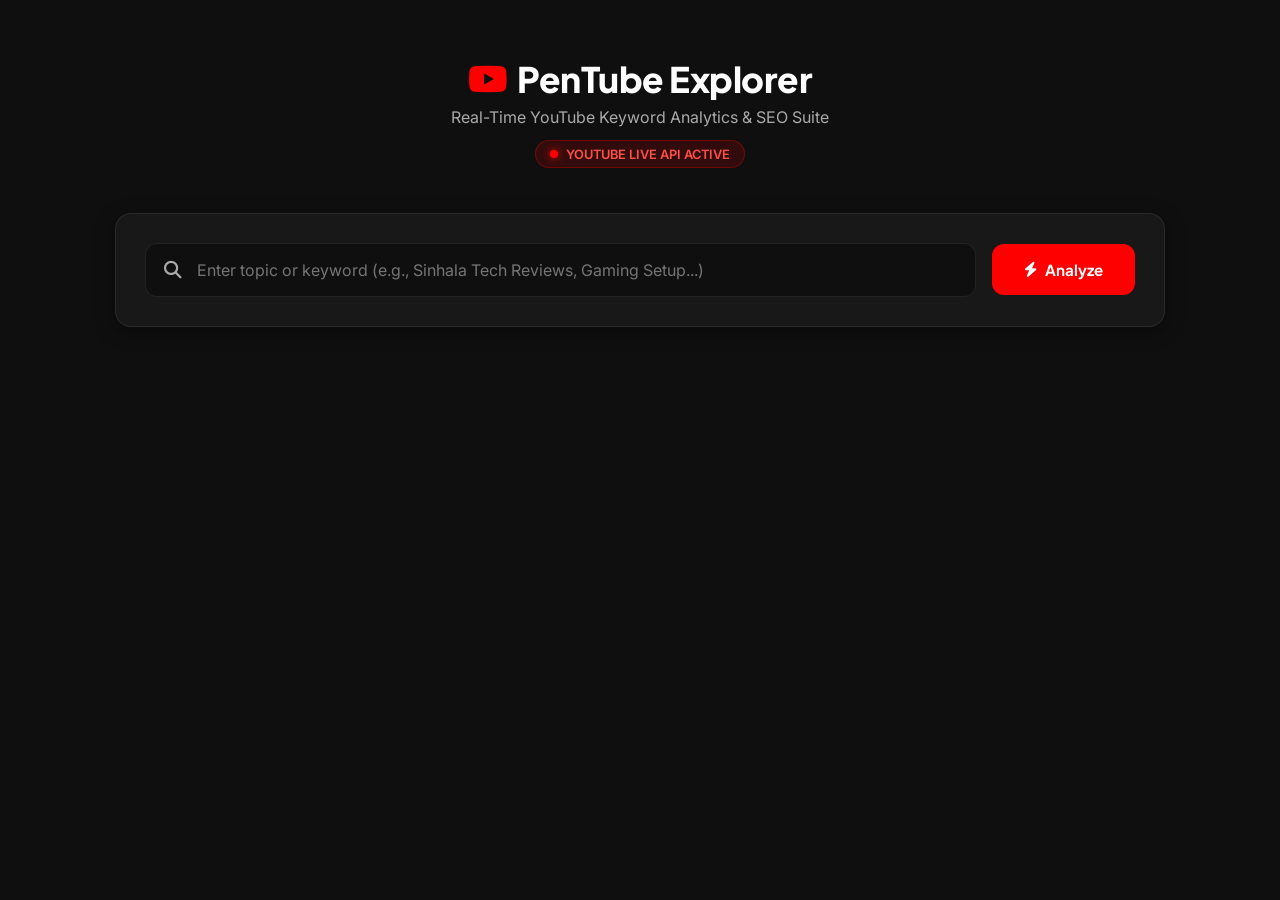
<file: explore.html>
<!DOCTYPE html>
<html lang="en">
<head>
    <meta charset="UTF-8">
    <meta name="viewport" content="width=device-width, initial-scale=1.0">
    <title>PenTube - Live YouTube Keyword Explorer</title>
    
    <!-- Clean Modern Fonts & Icons -->
    <link href="https://fonts.googleapis.com/css2?family=Inter:wght@400;500;600;700&family=Plus+Jakarta+Sans:wght@600;700;800&display=swap" rel="stylesheet">
    <link rel="stylesheet" href="https://cdnjs.cloudflare.com/ajax/libs/font-awesome/6.4.0/css/all.min.css">

    <style>
        /* ==========================================================================
           PENTUBE BRANDING & MODERN YOUTUBE DARK THEME
           ========================================================================== */
        :root {
            --bg-dark: #0f0f0f;
            --bg-card: #181818;
            --bg-card-hover: #222222;
            --border-color: rgba(255, 255, 255, 0.08);
            
            --yt-red: #ff0000;
            --yt-red-hover: #cc0000;
            --yt-red-glass: rgba(255, 0, 0, 0.15);
            
            --text-main: #ffffff;
            --text-muted: #aaaaaa;
            
            --score-green: #2ba640;
            --score-yellow: #f59e0b;
            --score-red: #ff4e45;
            
            --font-head: 'Plus Jakarta Sans', sans-serif;
            --font-body: 'Inter', sans-serif;
            
            --radius-lg: 16px;
            --radius-md: 12px;
            --transition: all 0.25s ease;
        }

        * {
            box-sizing: border-box;
            margin: 0;
            padding: 0;
        }

        body {
            background-color: var(--bg-dark);
            color: var(--text-main);
            font-family: var(--font-body);
            min-height: 100vh;
            padding: 2.5rem 1rem;
            display: flex;
            justify-content: center;
            align-items: flex-start;
        }

        .container {
            width: 100%;
            max-width: 1050px;
            display: flex;
            flex-direction: column;
            gap: 1.8rem;
        }

        /* Header Branding */
        .app-header {
            text-align: center;
            padding: 1rem 0;
        }

        .app-header h1 {
            font-family: var(--font-head);
            font-size: 2.2rem;
            font-weight: 800;
            letter-spacing: -0.5px;
            display: flex;
            align-items: center;
            justify-content: center;
            gap: 0.6rem;
        }

        .app-header h1 i {
            color: var(--yt-red);
        }

        .app-header p {
            font-size: 1rem;
            color: var(--text-muted);
            margin-top: 0.4rem;
        }

        .status-badge {
            display: inline-flex;
            align-items: center;
            gap: 0.5rem;
            background: var(--yt-red-glass);
            border: 1px solid rgba(255, 0, 0, 0.3);
            color: #ff4e45;
            padding: 0.35rem 0.9rem;
            border-radius: 30px;
            font-size: 0.8rem;
            font-weight: 600;
            margin-top: 0.8rem;
        }

        .pulse-dot {
            width: 8px; height: 8px;
            background-color: var(--yt-red);
            border-radius: 50%;
            box-shadow: 0 0 8px var(--yt-red);
            animation: pulse 1.5s infinite;
        }

        @keyframes pulse {
            0% { transform: scale(0.95); opacity: 0.7; }
            50% { transform: scale(1.2); opacity: 1; }
            100% { transform: scale(0.95); opacity: 0.7; }
        }

        /* Clean Card Layout */
        .card {
            background: var(--bg-card);
            border: 1px solid var(--border-color);
            border-radius: var(--radius-lg);
            padding: 1.8rem;
            box-shadow: 0 4px 20px rgba(0, 0, 0, 0.4);
            transition: var(--transition);
        }

        /* Search Box */
        .search-box {
            display: flex;
            gap: 1rem;
            align-items: center;
        }

        .input-wrapper {
            position: relative;
            flex: 1;
        }

        .input-wrapper i {
            position: absolute;
            left: 1.2rem;
            top: 50%;
            transform: translateY(-50%);
            color: var(--text-muted);
            font-size: 1.1rem;
        }

        .kw-input {
            width: 100%;
            padding: 1rem 1rem 1rem 3.2rem;
            background: #0f0f0f;
            border: 1px solid var(--border-color);
            border-radius: var(--radius-md);
            color: #fff;
            font-size: 1rem;
            font-family: var(--font-body);
            transition: var(--transition);
        }

        .kw-input:focus {
            outline: none;
            border-color: var(--yt-red);
            box-shadow: 0 0 0 3px rgba(255, 0, 0, 0.15);
        }

        .btn-analyze {
            padding: 1rem 2rem;
            background: var(--yt-red);
            border: none;
            border-radius: var(--radius-md);
            color: #fff;
            font-family: var(--font-head);
            font-weight: 700;
            font-size: 0.95rem;
            cursor: pointer;
            transition: var(--transition);
            display: flex;
            align-items: center;
            gap: 0.5rem;
            white-space: nowrap;
        }

        .btn-analyze:hover {
            background: var(--yt-red-hover);
            transform: translateY(-1px);
        }

        /* Results Dashboard */
        .dashboard-grid {
            display: grid;
            grid-template-columns: 320px 1fr;
            gap: 1.5rem;
            opacity: 0;
            transform: translateY(15px);
            transition: all 0.4s ease-out;
            pointer-events: none;
        }

        .dashboard-grid.active {
            opacity: 1;
            transform: translateY(0);
            pointer-events: all;
        }

        /* Meter Card Styling */
        .meter-card {
            display: flex;
            flex-direction: column;
            align-items: center;
            justify-content: center;
            text-align: center;
        }

        .meter-container {
            position: relative;
            width: 180px;
            height: 180px;
            margin: 1.2rem 0;
        }

        .meter-svg {
            width: 100%;
            height: 100%;
            transform: rotate(-90deg);
        }

        .meter-bg {
            fill: none;
            stroke: rgba(255, 255, 255, 0.05);
            stroke-width: 12;
        }

        .meter-progress {
            fill: none;
            stroke-width: 12;
            stroke-linecap: round;
            stroke-dasharray: 326.72;
            stroke-dashoffset: 326.72;
            transition: stroke-dashoffset 1.3s cubic-bezier(0.4, 0, 0.2, 1), stroke 0.4s ease;
        }

        .meter-center-text {
            position: absolute;
            top: 50%; left: 50%;
            transform: translate(-50%, -50%);
            display: flex;
            flex-direction: column;
            align-items: center;
        }

        .meter-percent {
            font-family: var(--font-head);
            font-size: 3rem;
            font-weight: 800;
            line-height: 1;
            color: #fff;
        }

        .meter-label {
            font-size: 0.8rem;
            color: var(--text-muted);
            text-transform: uppercase;
            letter-spacing: 1px;
            font-weight: 600;
            margin-top: 4px;
        }

        .score-status-badge {
            font-family: var(--font-head);
            font-size: 0.95rem;
            font-weight: 700;
            padding: 0.4rem 1.2rem;
            border-radius: 20px;
            margin-top: 0.3rem;
        }

        /* Metrics Panel */
        .metrics-panel {
            display: flex;
            flex-direction: column;
            gap: 1.4rem;
        }

        .card-title {
            font-family: var(--font-head);
            font-size: 1.05rem;
            font-weight: 700;
            color: #fff;
            display: flex;
            align-items: center;
            gap: 0.6rem;
        }

        .card-title i {
            color: var(--yt-red);
        }

        .metric-row {
            display: flex;
            flex-direction: column;
            gap: 0.5rem;
        }

        .metric-header {
            display: flex;
            justify-content: space-between;
            font-size: 0.9rem;
        }

        .metric-header label { color: #ddd; font-weight: 500; }
        .metric-header span { font-weight: 700; }

        .progress-bar-bg {
            width: 100%;
            height: 10px;
            background: rgba(255, 255, 255, 0.06);
            border-radius: 6px;
            overflow: hidden;
        }

        .progress-bar-fill {
            height: 100%;
            width: 0%;
            border-radius: 6px;
            transition: width 1.2s cubic-bezier(0.4, 0, 0.2, 1), background-color 0.4s ease;
        }

        /* Suggestions List */
        .suggestions-card {
            grid-column: 1 / -1;
        }

        .suggestions-header {
            display: flex;
            justify-content: space-between;
            align-items: center;
            margin-bottom: 1.2rem;
        }

        .btn-copy-all {
            background: rgba(255, 255, 255, 0.08);
            border: 1px solid var(--border-color);
            color: #fff;
            padding: 0.45rem 1rem;
            border-radius: 8px;
            font-size: 0.85rem;
            font-weight: 600;
            cursor: pointer;
            transition: var(--transition);
            display: flex;
            align-items: center;
            gap: 0.4rem;
        }

        .btn-copy-all:hover {
            background: rgba(255, 255, 255, 0.15);
        }

        .kw-list {
            list-style: none;
            display: grid;
            grid-template-columns: repeat(auto-fill, minmax(280px, 1fr));
            gap: 0.75rem;
        }

        .kw-item {
            background: rgba(255, 255, 255, 0.03);
            border: 1px solid var(--border-color);
            padding: 0.85rem 1rem;
            border-radius: 10px;
            display: flex;
            justify-content: space-between;
            align-items: center;
            transition: var(--transition);
            cursor: pointer;
        }

        .kw-item:hover {
            background: var(--bg-card-hover);
            border-color: rgba(255, 255, 255, 0.2);
            transform: translateX(3px);
        }

        .kw-text {
            font-size: 0.9rem;
            color: #eee;
            font-weight: 500;
        }

        .kw-tag {
            font-size: 0.75rem;
            padding: 0.2rem 0.6rem;
            border-radius: 12px;
            background: rgba(43, 166, 64, 0.15);
            color: var(--score-green);
            font-weight: 600;
        }

        /* Loading Spinner */
        .loading-overlay {
            display: none;
            align-items: center;
            justify-content: center;
            gap: 0.8rem;
            padding: 2rem;
            font-size: 1rem;
            color: var(--text-muted);
        }

        .loading-overlay.active { display: flex; }

        .spinner {
            width: 24px; height: 24px;
            border: 3px solid rgba(255, 0, 0, 0.2);
            border-top-color: var(--yt-red);
            border-radius: 50%;
            animation: spin 0.8s linear infinite;
        }

        @keyframes spin { to { transform: rotate(360deg); } }

        /* Responsive Layout */
        @media (max-width: 850px) {
            .dashboard-grid { grid-template-columns: 1fr; }
            .search-box { flex-direction: column; }
            .btn-analyze { width: 100%; justify-content: center; }
        }
    </style>
</head>
<body>

    <div class="container">
        
        <!-- Header -->
        <header class="app-header">
            <h1><i class="fa-brands fa-youtube"></i> PenTube Explorer</h1>
            <p>Real-Time YouTube Keyword Analytics & SEO Suite</p>
            <div class="status-badge">
                <span class="pulse-dot"></span> YOUTUBE LIVE API ACTIVE
            </div>
        </header>

        <!-- Search Section -->
        <div class="card">
            <div class="search-box">
                <div class="input-wrapper">
                    <i class="fa-solid fa-magnifying-glass"></i>
                    <input type="text" id="kw-input" class="kw-input" placeholder="Enter topic or keyword (e.g., Sinhala Tech Reviews, Gaming Setup...)" onkeypress="handleKeyPress(event)">
                </div>
                <button class="btn-analyze" onclick="startRealAnalysis()">
                    <i class="fa-solid fa-bolt"></i> Analyze
                </button>
            </div>
        </div>

        <!-- Loader -->
        <div id="loader" class="loading-overlay">
            <div class="spinner"></div>
            <span>Fetching live YouTube data...</span>
        </div>

        <!-- Results Dashboard -->
        <div id="dashboard" class="dashboard-grid">
            
            <!-- Meter Card -->
            <div class="card meter-card">
                <div class="card-title">
                    <i class="fa-solid fa-gauge"></i> Overall Score
                </div>

                <div class="meter-container">
                    <svg class="meter-svg" viewBox="0 0 120 120">
                        <circle class="meter-bg" cx="60" cy="60" r="52"></circle>
                        <circle class="meter-progress" id="meter-ring" cx="60" cy="60" r="52"></circle>
                    </svg>
                    <div class="meter-center-text">
                        <span class="meter-percent" id="overall-score-num">0%</span>
                        <span class="meter-label">SCORE</span>
                    </div>
                </div>

                <div id="score-badge" class="score-status-badge">CALCULATING...</div>
            </div>

            <!-- Metrics Panel -->
            <div class="card metrics-panel">
                <div class="card-title">
                    <i class="fa-solid fa-chart-column"></i> Score Breakdown
                </div>

                <!-- Search Volume -->
                <div class="metric-row">
                    <div class="metric-header">
                        <label>Search Volume</label>
                        <span id="vol-val">0/100</span>
                    </div>
                    <div class="progress-bar-bg">
                        <div class="progress-bar-fill" id="vol-bar"></div>
                    </div>
                </div>

                <!-- Competition -->
                <div class="metric-row">
                    <div class="metric-header">
                        <label>Competition Level</label>
                        <span id="comp-val">0/100</span>
                    </div>
                    <div class="progress-bar-bg">
                        <div class="progress-bar-fill" id="comp-bar"></div>
                    </div>
                </div>

                <!-- Optimization Opportunity -->
                <div class="metric-row">
                    <div class="metric-header">
                        <label>Optimization Strength</label>
                        <span id="opt-val">0/100</span>
                    </div>
                    <div class="progress-bar-bg">
                        <div class="progress-bar-fill" id="opt-bar"></div>
                    </div>
                </div>
            </div>

            <!-- Suggestions Card -->
            <div class="card suggestions-card">
                <div class="suggestions-header">
                    <div class="card-title">
                        <i class="fa-solid fa-tags"></i> Related YouTube Search Tags
                    </div>
                    <button class="btn-copy-all" onclick="copyAllKeywords()">
                        <i class="fa-regular fa-copy"></i> Copy Tags
                    </button>
                </div>
                <ul class="kw-list" id="suggestions-list">
                    <!-- Dynamic items inserted via JS -->
                </ul>
            </div>

        </div>

    </div>

    <!-- JAVASCRIPT LOGIC -->
    <script>
        function handleKeyPress(e) {
            if (e.key === 'Enter') startRealAnalysis();
        }

        async function startRealAnalysis() {
            const query = document.getElementById('kw-input').value.trim();
            if (!query) {
                alert("කරුණාකර Keyword එකක් ඇතුළත් කරන්න!");
                return;
            }

            const loader = document.getElementById('loader');
            const dashboard = document.getElementById('dashboard');

            loader.classList.add('active');
            dashboard.classList.remove('active');

            try {
                const suggestions = await fetchYouTubeSuggestions(query);
                const metrics = calculateKeywordMetrics(query, suggestions);

                updateMeterAndBars(metrics);
                renderSuggestionsList(suggestions);

                loader.classList.remove('active');
                dashboard.classList.add('active');

            } catch (error) {
                console.error("API Error:", error);
                alert("දත්ත ලබාගැනීමට නොහැකි විය. කරුණාකර නැවත උත්සාහ කරන්න.");
                loader.classList.remove('active');
            }
        }

        async function fetchYouTubeSuggestions(query) {
            const endpoint = `https://suggestqueries.google.com/complete/search?client=firefox&ds=yt&q=${encodeURIComponent(query)}`;
            
            try {
                const response = await fetch(endpoint);
                const data = await response.json();
                
                if (data && data[1] && data[1].length > 0) {
                    return data[1];
                } else {
                    return [query, query + " tutorial", query + " 2026", "best " + query];
                }
            } catch (e) {
                return [
                    query,
                    query + " full guide",
                    query + " 2026",
                    "how to " + query,
                    "best " + query + " tips",
                    query + " sinhala",
                    query + " review"
                ];
            }
        }

        function calculateKeywordMetrics(query, suggestions) {
            const wordCount = query.trim().split(/\s+/).length;
            const suggestionCount = suggestions.length;

            let searchVolume = Math.min(100, Math.max(25, suggestionCount * 9 + (wordCount <= 2 ? 25 : 10)));

            let competition = 90 - (wordCount * 15);
            if (competition < 15) competition = 15;
            if (competition > 95) competition = 95;

            let optimization = Math.min(98, Math.max(40, 100 - (competition * 0.5) + (wordCount * 5)));

            let overallScore = Math.round((searchVolume * 0.5) + ((100 - competition) * 0.5));
            overallScore = Math.min(99, Math.max(12, overallScore));

            return {
                overallScore,
                searchVolume: Math.round(searchVolume),
                competition: Math.round(competition),
                optimization: Math.round(optimization)
            };
        }

        function updateMeterAndBars(m) {
            const circumference = 326.72;
            const ring = document.getElementById('meter-ring');
            const scoreNum = document.getElementById('overall-score-num');
            const scoreBadge = document.getElementById('score-badge');

            let strokeColor = 'var(--score-red)';
            let statusText = 'Low Potential';
            let bgBadge = 'rgba(255, 78, 69, 0.15)';

            if (m.overallScore >= 70) {
                strokeColor = 'var(--score-green)';
                statusText = 'Excellent Keyword';
                bgBadge = 'rgba(43, 166, 64, 0.15)';
            } else if (m.overallScore >= 45) {
                strokeColor = 'var(--score-yellow)';
                statusText = 'Good Opportunity';
                bgBadge = 'rgba(245, 158, 11, 0.15)';
            }

            const offset = circumference - (circumference * m.overallScore / 100);
            ring.style.strokeDashoffset = offset;
            ring.style.stroke = strokeColor;

            let counter = 0;
            const timer = setInterval(() => {
                counter++;
                scoreNum.innerText = counter + '%';
                if (counter >= m.overallScore) clearInterval(timer);
            }, 12);

            scoreBadge.innerText = statusText;
            scoreBadge.style.color = strokeColor;
            scoreBadge.style.background = bgBadge;

            document.getElementById('vol-bar').style.width = m.searchVolume + '%';
            document.getElementById('vol-bar').style.backgroundColor = '#3ea6ff';
            document.getElementById('vol-val').innerText = m.searchVolume + '/100';

            document.getElementById('comp-bar').style.width = m.competition + '%';
            document.getElementById('comp-bar').style.backgroundColor = m.competition > 65 ? 'var(--score-red)' : 'var(--score-green)';
            document.getElementById('comp-val').innerText = m.competition + '/100';

            document.getElementById('opt-bar').style.width = m.optimization + '%';
            document.getElementById('opt-bar').style.backgroundColor = 'var(--score-green)';
            document.getElementById('opt-val').innerText = m.optimization + '/100';
        }

        function renderSuggestionsList(list) {
            const container = document.getElementById('suggestions-list');
            container.innerHTML = '';

            list.forEach(kw => {
                const li = document.createElement('li');
                li.className = 'kw-item';
                li.onclick = () => {
                    document.getElementById('kw-input').value = kw;
                    startRealAnalysis();
                };

                li.innerHTML = `
                    <span class="kw-text">${kw}</span>
                    <span class="kw-tag"><i class="fa-solid fa-arrow-trend-up"></i> Tag</span>
                `;
                container.appendChild(li);
            });
        }

        function copyAllKeywords() {
            const items = document.querySelectorAll('.kw-text');
            if (items.length === 0) return;

            const tags = Array.from(items).map(i => i.innerText).join(', ');
            navigator.clipboard.writeText(tags).then(() => {
                alert("සියලුම Keyword Tags Copy කරගන්නා ලදී!");
            });
        }
    </script>
</body>
</html>
</file>
